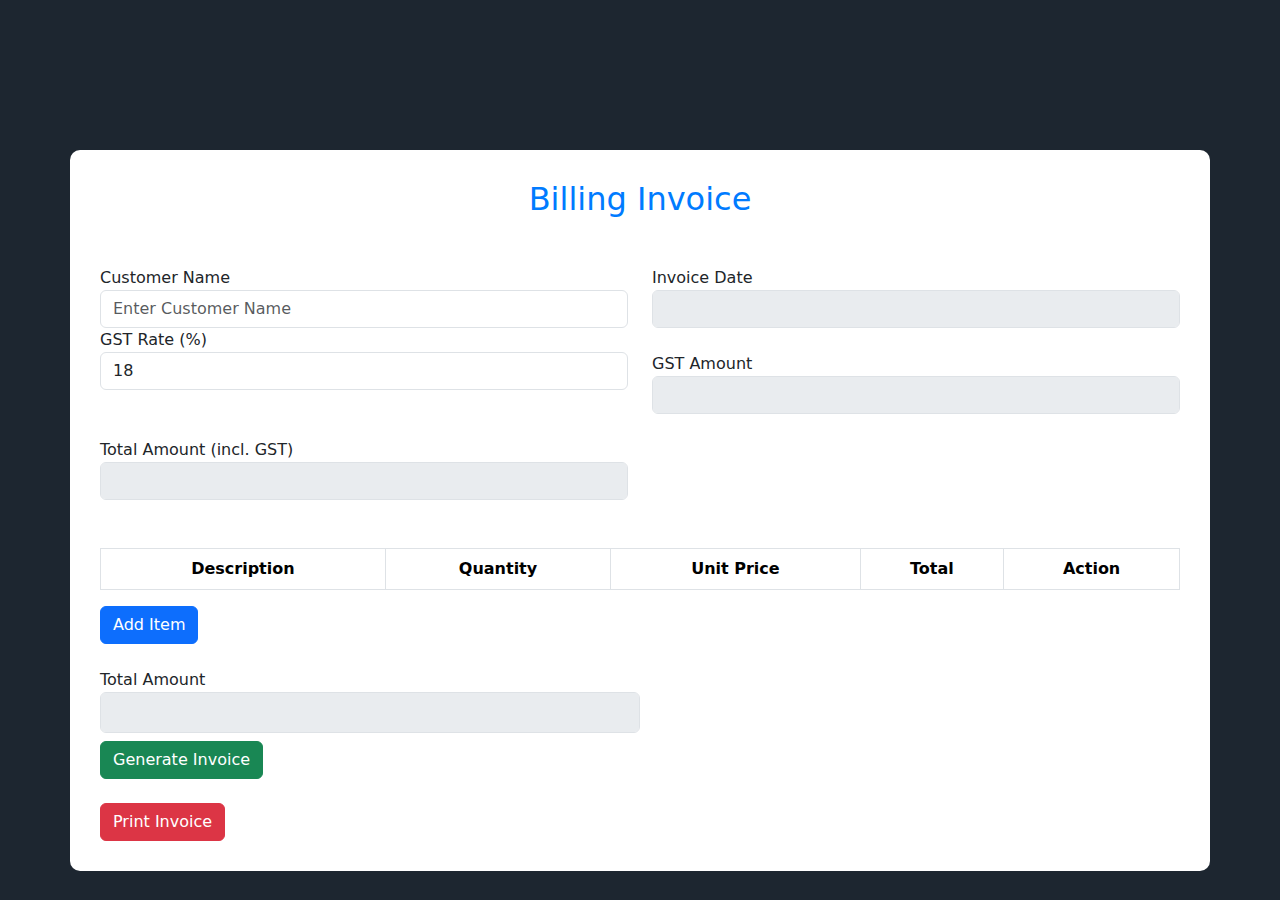
<file: INVOICE PRO/index.html>
<!DOCTYPE html>
<html lang="en">
<head>
    <meta charset="UTF-8">
    <meta name="viewport" content="width=device-width, initial-scale=1.0">
    <link href="https://cdn.jsdelivr.net/npm/bootstrap@5.3.3/dist/css/bootstrap.min.css" rel="stylesheet" integrity="sha384-QWTKZyjpPEjISv5WaRU9OFeRpok6YctnYmDr5pNlyT2bRjXh0JMhjY6hW+ALEwIH" crossorigin="anonymous">
    <link rel="stylesheet" href="style.css">
    <title>Billing System</title>
</head>
<body>

    <div class="container">
        <h2 class="mb-5 text-center">Billing Invoice</h2>
        <form id="invoiceForm">
            <div class="row mt-5 mb-5">
                <div class="form-group col-md-6">
                    <label for="customerName">Customer Name</label>
                    <input type="text" class="form-control" id="customerName" placeholder="Enter Customer Name" required>
                </div>
                <div class="form-group col-md-6">
                    <label for="invoiceDate">Invoice Date</label>
                    <input type="text" class="form-control" id="invoiceDate" disabled readonly>
                </div>
                <div class="form-group col-md-6">
                    <label for="gstRate">GST Rate (%)</label>
                    <input type="number" class="form-control" id="gstRate" placeholder="Enter GST Rate" value="18" required>
                </div>
                <div class="form-group col-md-6 mt-4">
                    <label for="gstAmount">GST Amount</label>
                    <input type="text" class="form-control" id="gstAmount" disabled readonly>
                </div>
                <div class="form-group col-md-6 mt-4">
                    <label for="totalAmountWithGST">Total Amount (incl. GST)</label>
                    <input type="text" class="form-control" id="totalAmountWithGST" disabled readonly>
                </div>                
            </div>
            <table class="table table-bordered">
                <thead>
                    <tr>
                        <th scope="col">Description</th>
                        <th scope="col">Quantity</th>
                        <th scope="col">Unit Price</th>
                        <th scope="col">Total</th>
                        <th scope="col">Action</th>
                    </tr>
                </thead>
                <tbody id="invoiceItems"><!-- Items will be added here dynamically --></tbody>
            </table>
            <button type="button" class="btn btn-primary" onclick="addInvoiceItem()">Add Item</button>
            <div class="form-group col-md-6 mt-4">
                <label for="totalAmount">Total Amount</label>
                <input type="text" class="form-control" id="totalAmount" disabled readonly>
            </div>
            <button type="button" class="btn btn-success mt-2" id="generateInvoiceBtn">Generate Invoice</button>
        </form>
        <button class="btn btn-danger btn-print mt-4" onclick="printInvoice()">Print Invoice</button>
    </div>

    <!-- Scripts -->
    <script src="https://cdnjs.cloudflare.com/ajax/libs/jquery/3.7.1/jquery.slim.min.js" integrity="sha512-sNylduh9fqpYUK5OYXWcBleGzbZInWj8yCJAU57r1dpSK9tP2ghf/SRYCMj+KsslFkCOt3TvJrX2AV/Gc3wOqA==" crossorigin="anonymous" referrerpolicy="no-referrer"></script>
    <script src="https://cdnjs.cloudflare.com/ajax/libs/popper.js/2.10.2/umd/popper.min.js" integrity="sha512-nnzkI2u2Dy6HMnzMIkh7CPd1KX445z38XIu4jG1jGw7x5tSL3VBjE44dY4ihMU1ijAQV930SPM12cCFrB18sVw==" crossorigin="anonymous" referrerpolicy="no-referrer"></script>
    <script src="https://cdn.jsdelivr.net/npm/bootstrap@5.3.3/dist/js/bootstrap.bundle.min.js" integrity="sha384-YvpcrYf0tY3lHB60NNkmXc5s9fDVZLESaAA55NDzOxhy9GkcIdslK1eN7N6jIeHz" crossorigin="anonymous"></script>
    <script src="invoice.js"></script>
    <script src="generate invoice.js"></script>
</body>
</html>
</file>
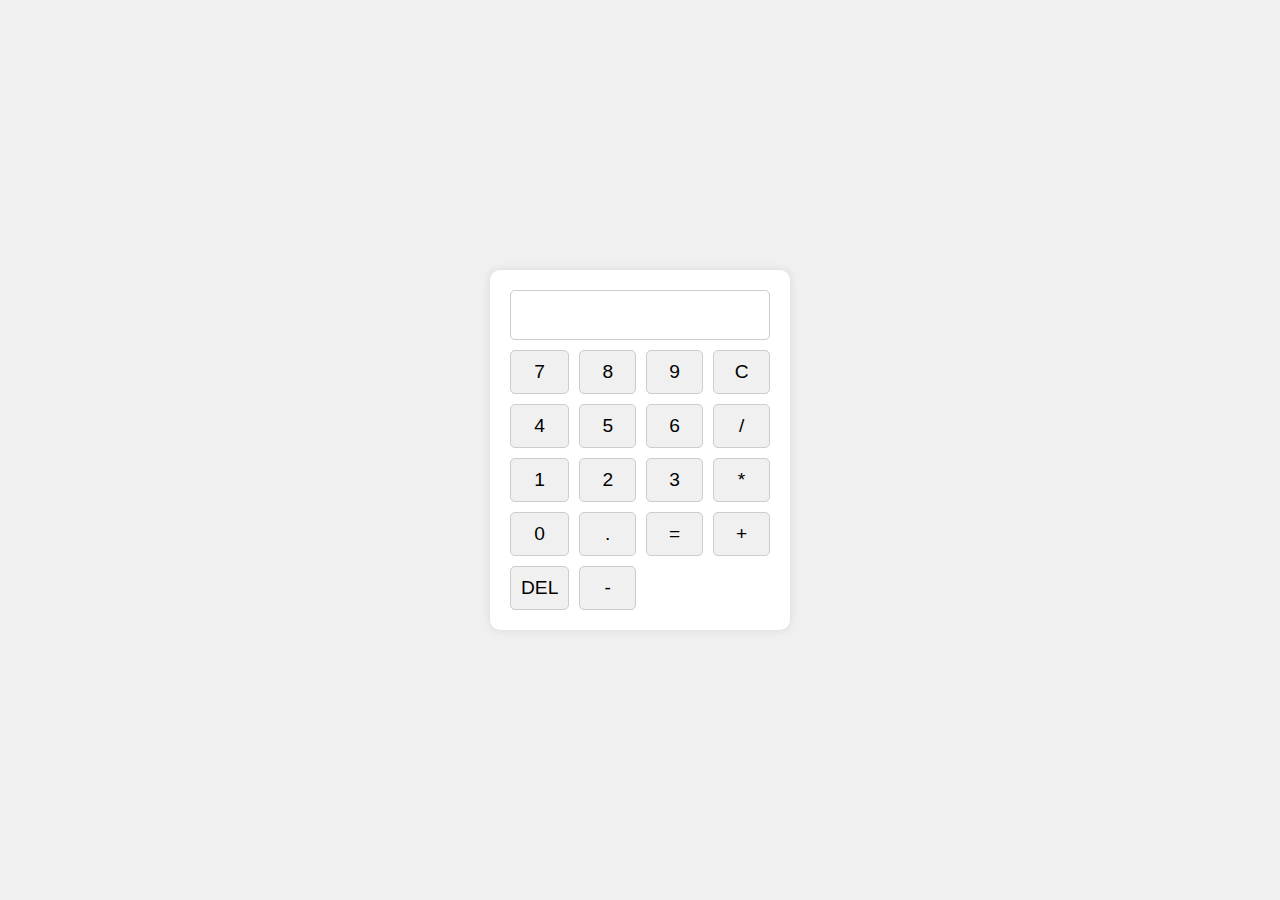
<file: projects/calculator/index.html>
<!DOCTYPE html>
<html lang="en">

<head>
    <meta charset="UTF-8">
    <meta http-equiv="X-UA-Compatible" content="IE=edge">
    <meta name="viewport" content="width=device-width, initial-scale=1.0">
    <link rel="stylesheet" href="style.css">
    <title>Calculator</title>
</head>

<body>
    <div class="calculator">
        <input type="text" id="display" readonly>
        <div class="buttons">
            <button onclick="appendToDisplay('7')">7</button>
            <button onclick="appendToDisplay('8')">8</button>
            <button onclick="appendToDisplay('9')">9</button>
            <button onclick="clearDisplay()">C</button>

            <button onclick="appendToDisplay('4')">4</button>
            <button onclick="appendToDisplay('5')">5</button>
            <button onclick="appendToDisplay('6')">6</button>
            <button onclick="appendToDisplay('/')">/</button>

            <button onclick="appendToDisplay('1')">1</button>
            <button onclick="appendToDisplay('2')">2</button>
            <button onclick="appendToDisplay('3')">3</button>
            <button onclick="appendToDisplay('*')">*</button>

            <button onclick="appendToDisplay('0')">0</button>
            <button onclick="appendToDisplay('.')">.</button>
            <button onclick="calculate()">=</button>
            <button onclick="appendToDisplay('+')">+</button>

            <button onclick="deleteLast()">DEL</button>
            <button onclick="appendToDisplay('-')">-</button>
        </div>
    </div>

    <script src="script.js"></script>
</body>

</html>
</file>
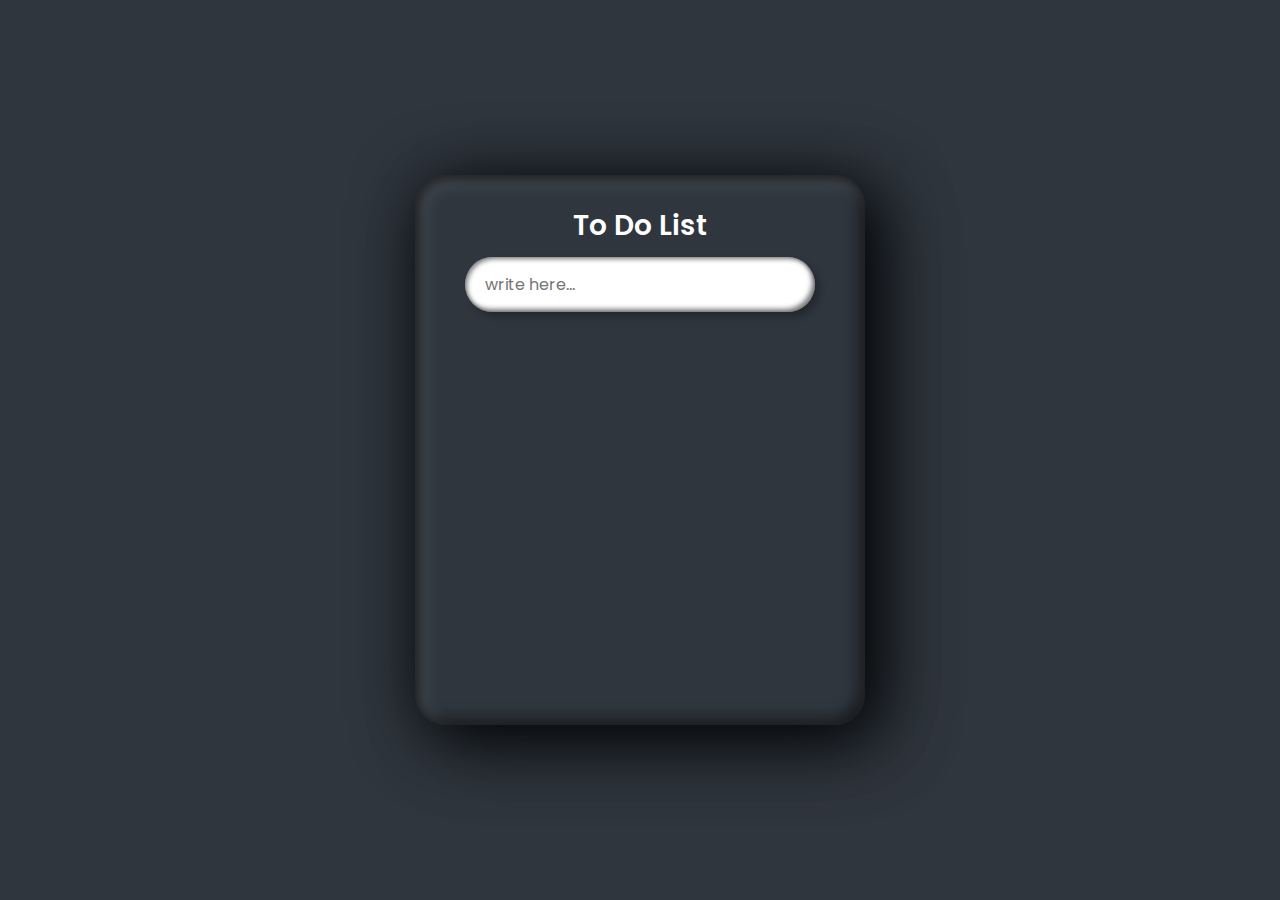
<file: projects/To do list/index.html>
<!DOCTYPE html>
<html lang="en">
<head>
    <meta charset="UTF-8">
    <meta http-equiv="X-UA-Compatible" content="IE=edge">
    <meta name="viewport" content="width=device-width,initial-scale=1.0">
    <title>To Do List</title>
    <link rel="stylesheet" type="text/css" href="style.css">
</head>
<body>
    <div class="container">
        <div class="box">
            <h2>To Do List</h2>
            <input type="text" placeholder="write here..." id="inputBx">
            <ul id="list"></ul>
        </div>
    </div>
    <script>
        let inputBx = document.querySelector('#inputBx');
        let list = document.querySelector('#list');
        
        inputBx.addEventListener("keyup", function(event) {
            if (event.key === "Enter") {
                addItem(this.value);
                this.value = "";
            }
        });

        let addItem = (inputValue) => {
            let listItem = document.createElement("li");
            listItem.innerHTML = `${inputValue}<i></i>`;

            listItem.addEventListener("click", function() {
                this.classList.toggle('done');
            });

            listItem.querySelector("i").addEventListener("click", function() {
                listItem.remove();
            });

            list.appendChild(listItem);
        };
    </script>
</body>
</html>
</file>
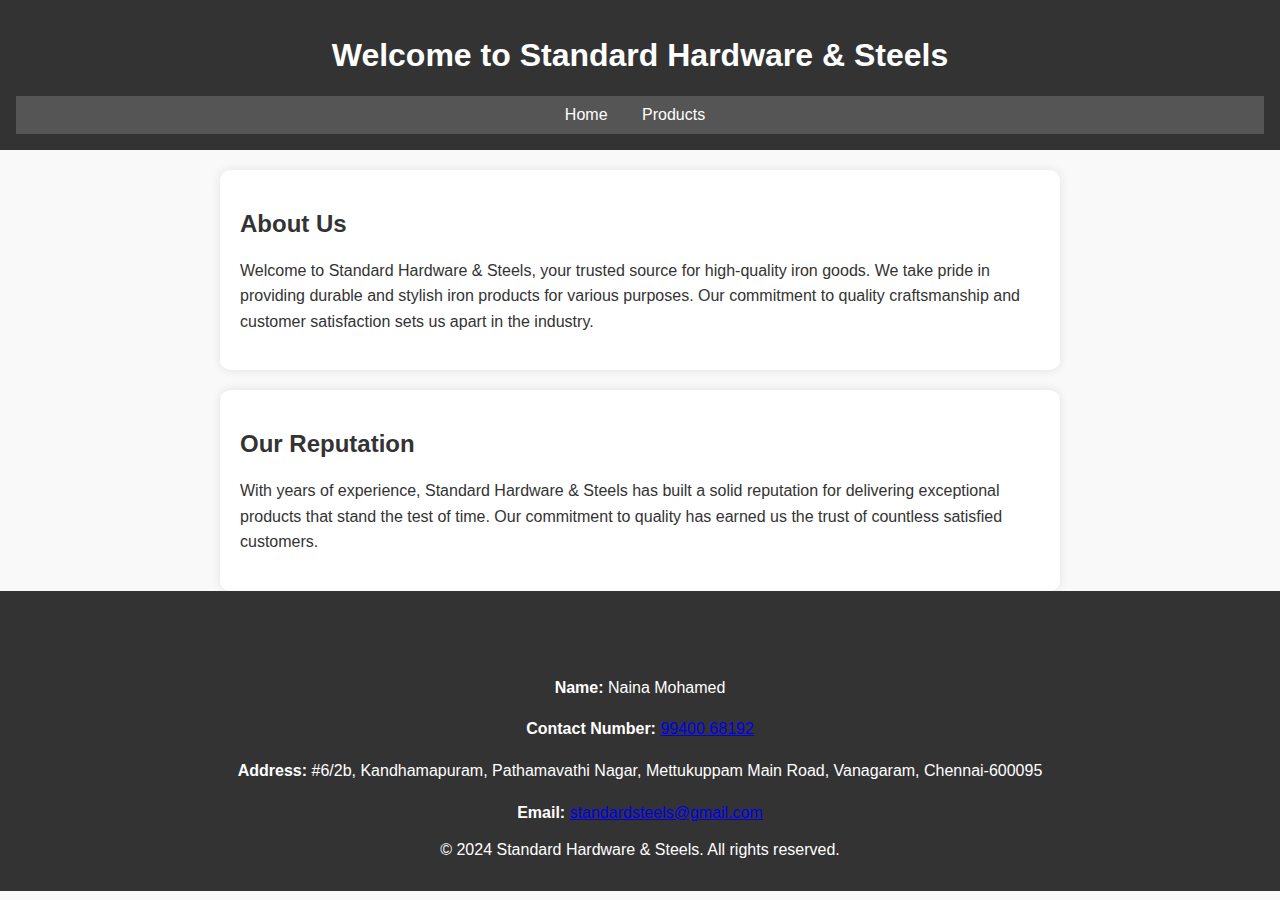
<file: projects/web/index.html>
<!DOCTYPE html>
<html lang="en">
<head>
    <meta charset="UTF-8">
    <meta name="viewport" content="width=device-width, initial-scale=1.0">
    <link rel="stylesheet" href="styles.css">
    <title>Standard Hardware & Steels - Home</title>
    <script>
        alert("Welcome Standard Hardware abnd Steels");
    </script>
</head>
<body>
    <header>
        <h1>Welcome to Standard Hardware & Steels</h1>
        <nav>
            <ul>
                <li><a href="index.html">Home</a></li>
                <li><a href="products.html">Products</a></li>
            </ul>
        </nav>
    </header>

    <section class="block company-description">
        <h2>About Us</h2>
        <p>Welcome to Standard Hardware & Steels, your trusted source for high-quality iron goods. We take pride in providing durable and stylish iron products for various purposes. Our commitment to quality craftsmanship and customer satisfaction sets us apart in the industry.</p>
    </section>

    <section class="block reputation-partnerships">
        <h2>Our Reputation</h2>
        <p>With years of experience, Standard Hardware & Steels has built a solid reputation for delivering exceptional products that stand the test of time. Our commitment to quality has earned us the trust of countless satisfied customers.</p>
    </section>

    <footer>
        <section class="contact-info">
            <h2>Contact Information</h2>
            <p><strong>Name:</strong> Naina Mohamed</p>
            <p><strong>Contact Number:</strong> <a href="tel:+9940068192">99400 68192</a></p>
            <p><strong>Address:</strong> #6/2b, Kandhamapuram, Pathamavathi Nagar, Mettukuppam Main Road, Vanagaram, Chennai-600095</p>
            <p><strong>Email:</strong> <a href="mailto:standardsteels@gmail.com">standardsteels@gmail.com</a></p>
        </section>
        <p>&copy; 2024 Standard Hardware & Steels. All rights reserved.</p>
    </footer>

    <script src="script.js"></script>
</body>
</html>
</file>
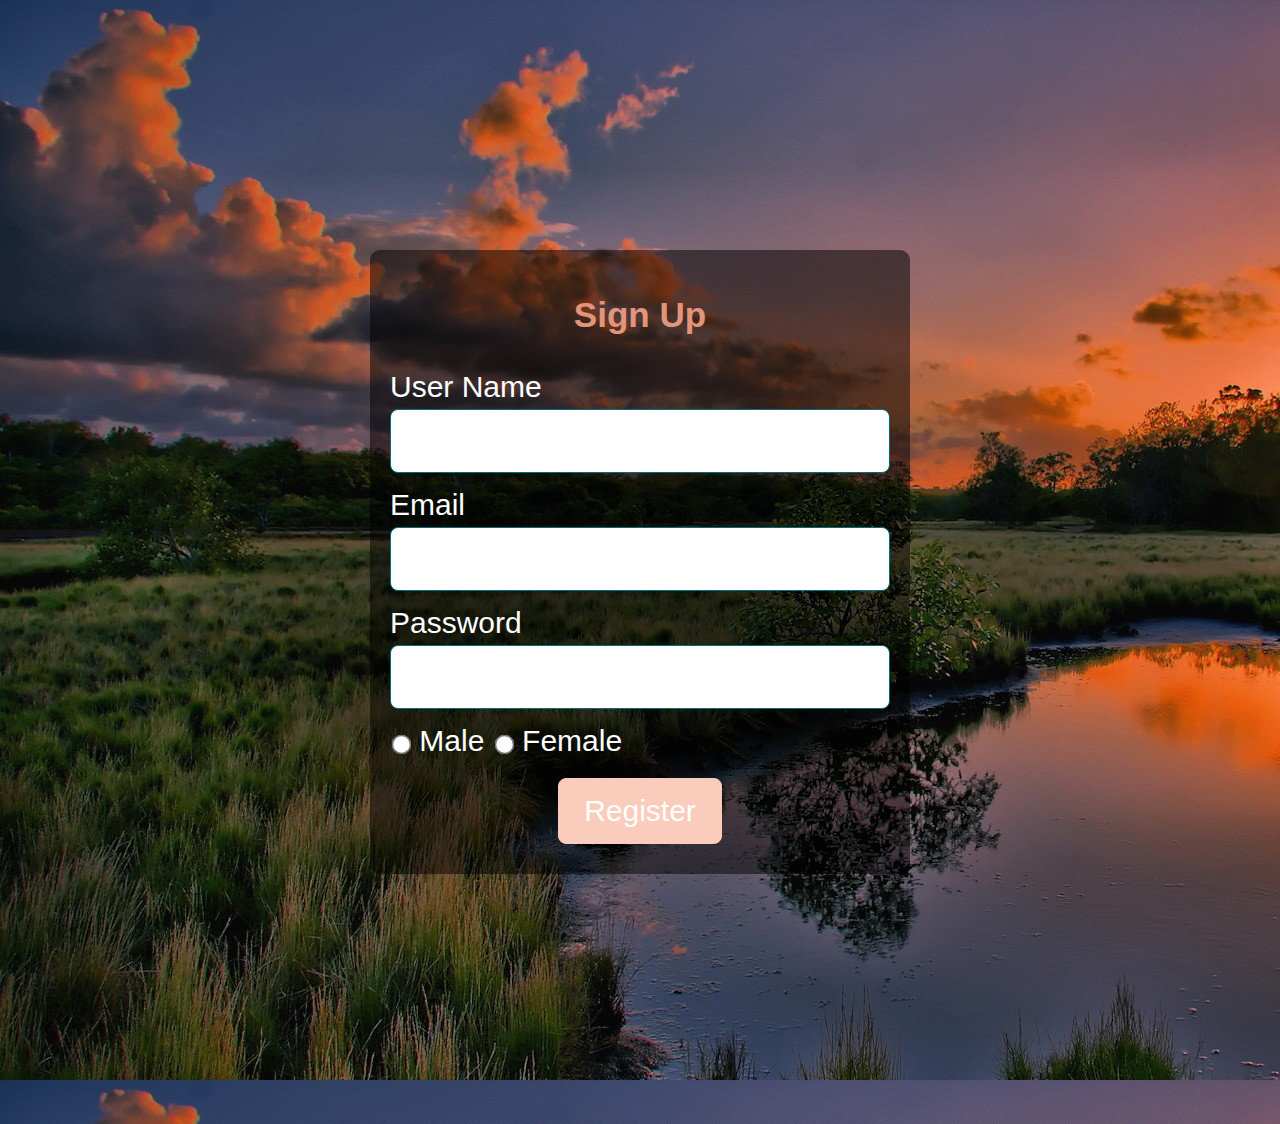
<file: html and css/signup.html>
<!DOCTYPE html>
<html lang="en">
<head>
    <meta charset="UTF-8">
    <meta name="viewport" content="width=device-width, initial-scale=1.0">
    <link rel="stylesheet" href="style.css">
    <title>Document</title>
</head>
<body>
    <div class="regform">
        <h3>Sign Up</h3>
        <form action="">
            <div class="input">
                <label class="textlabel" for="name">User Name</label>
                <input type="text" id="name" name="name">
            </div> 
            <div class="input">
                <label class="textlabel" for="email">Email</label>
                <input type="email" id="email" name="email">
            </div> 
            <div class="input">
                <label class="textlabel" for="pwd">Password</label>
                <input type="password" id="pwd" name="pwd">
            </div> 
            <div class="radio">
                <input type="radio" name="gender" id="male" value="male">
                <label for="male">Male</label>
                <input type="radio" name="gender" id="female" value="female">
                <label for="female">Female</label>
            </div>
            <div class="btn">
                <button type="submit">
                    Register
                </button>
            </div>
        </form>
    </div>
</body>
</html>
</file>
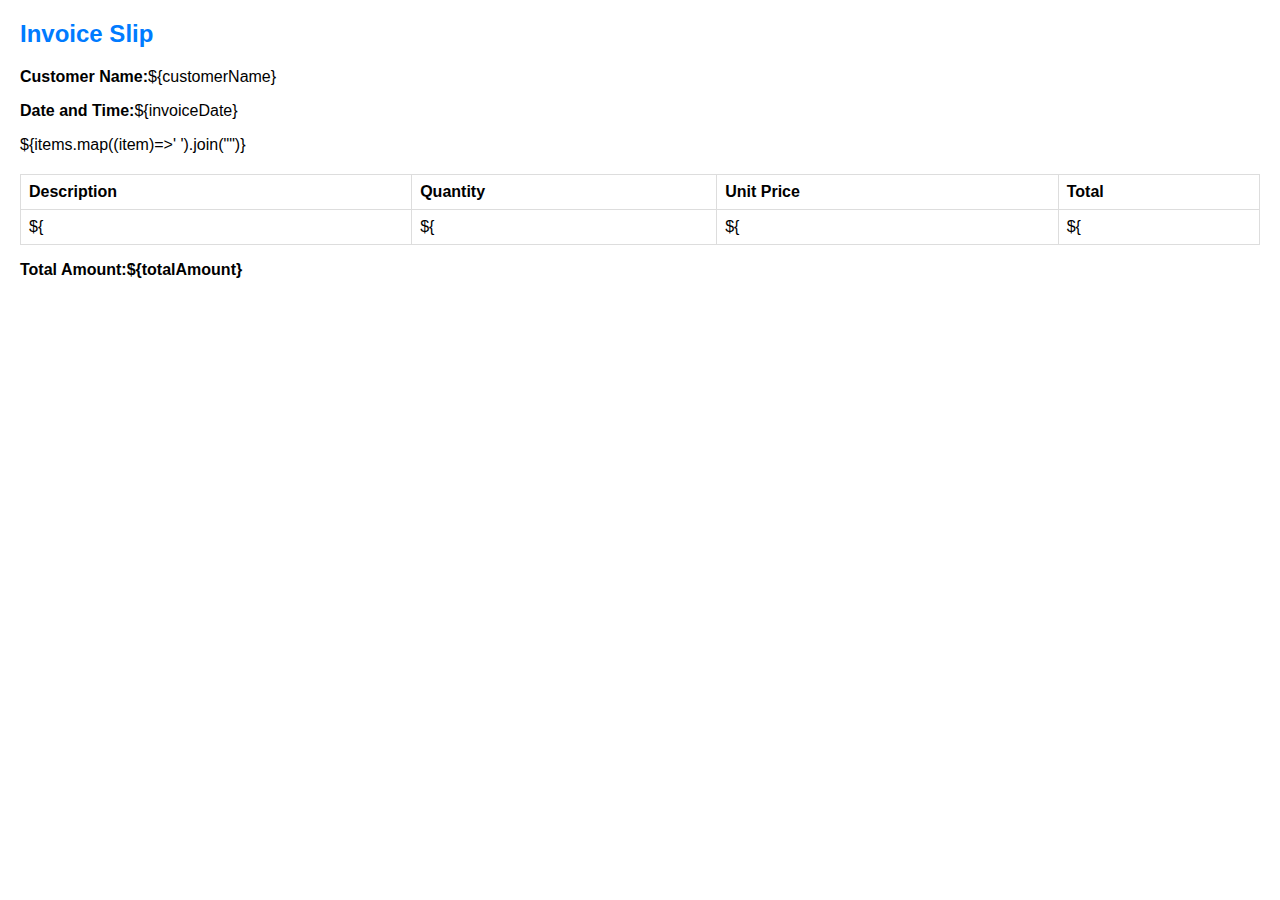
<file: INVOICE PRO/invoice.html>
<html>
    <head>
        <title>Invoice Slip</title>
        <style>
            body{
                font-family: Arial,sans-serif;
                margin:20px;
            }
            h2{
                color:#007bff;
            }
            table{
                width:100%;
                border-collapse:collapse;
                margin-top:20px;
            }
            th,td{
                border:1px solid #dddddd;
                text-align:left;
                padding:8px;
            }
            .total{
                font-weight:bold;
            }
        </style>
    </head>
    <body>
        <h2>Invoice Slip</h2>
        <p><strong>Customer Name:</strong>${customerName}</p>
        <p><strong>Date and Time:</strong>${invoiceDate}</p>
        <table>
            <thead>
                <tr>
                    <th>Description</th>
                    <th>Quantity</th>
                    <th>Unit Price</th>
                    <th>Total</th>
                </tr>
            </thead>
            <tbody>
                ${items.map((item)=>'
                <tr>
                    <td>${<item.description}></td>
                    <td>${<item.quantity}></td>
                    <td>${<item.unitPrice}></td>
                    <td>${<item.totalItemPrice}></td>
                </tr>').join("")}
            </tbody>
        </table>
        <p class="total">Total Amount:${totalAmount}</p>
    </body>
</html>
</file>
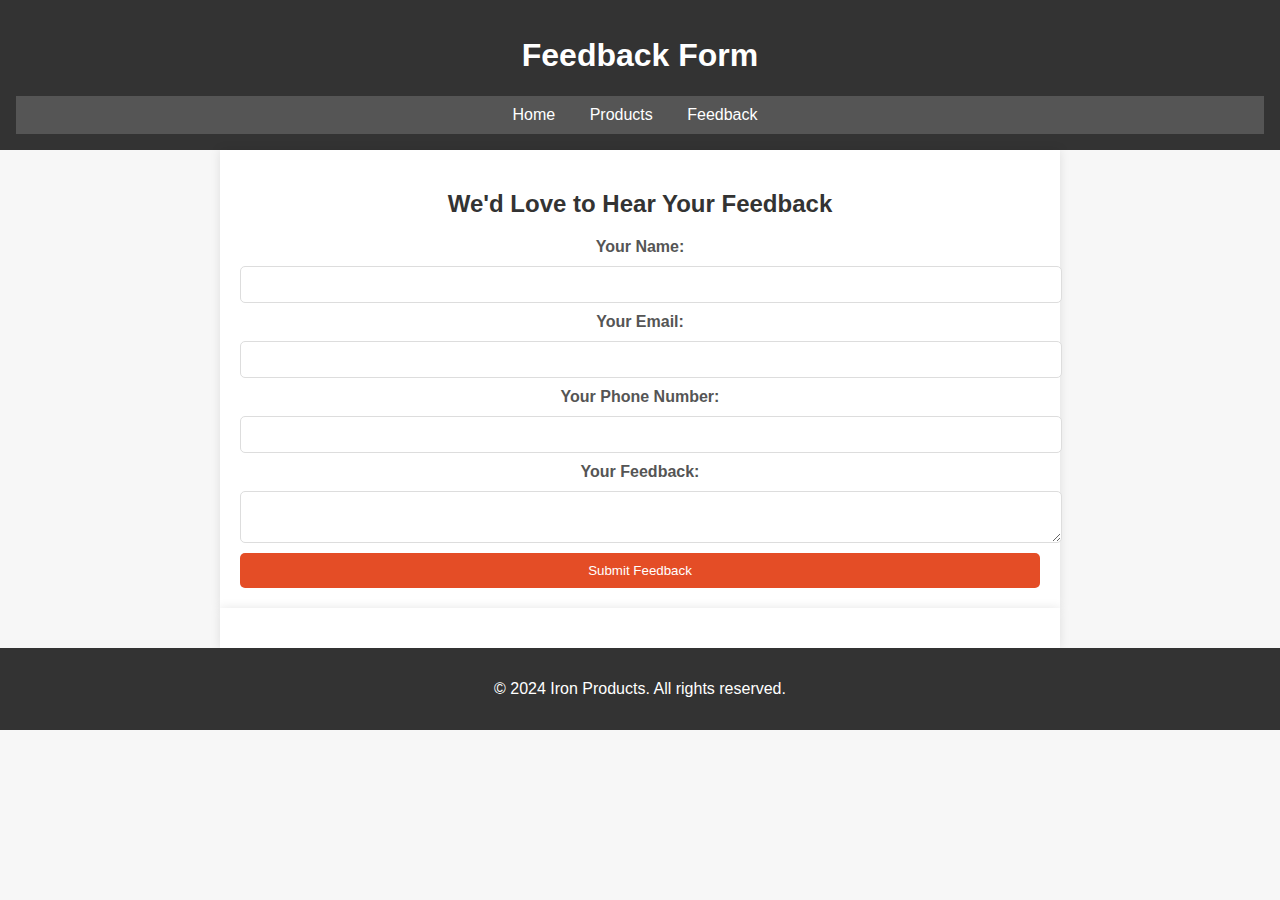
<file: projects/web/contact.html>
<!DOCTYPE html>
<html lang="en">
<head>
    <meta charset="UTF-8">
    <meta name="viewport" content="width=device-width, initial-scale=1.0">
    <link rel="stylesheet" href="style.css">
    <title>Iron Products - Feedback</title>
</head>
<body>
    <header>
        <h1>Feedback Form</h1>
        <nav>
            <ul>
                <li><a href="index.html">Home</a></li>
                <li><a href="products.html">Products</a></li>
                <li><a href="contact.html">Feedback</a></li>
            </ul>
        </nav>
    </header>

    <section class="feedback-form">
        <h2>We'd Love to Hear Your Feedback</h2>
        <form>
            <label for="name">Your Name:</label>
            <input type="text" id="name" name="name" required>

            <label for="email">Your Email:</label>
            <input type="email" id="email" name="email" required>

            <label for="phone">Your Phone Number:</label>
            <input type="tel" id="phone" name="phone" required>

            <label for="feedback">Your Feedback:</label>
            <textarea id="feedback" name="feedback" required></textarea>

            <button type="submit">Submit Feedback</button>
        </form>
    </section>

    <section class="feedback-display">
        <!-- Feedback will be displayed here dynamically using JavaScript -->
    </section>

    <footer>
        <p>&copy; 2024 Iron Products. All rights reserved.</p>
    </footer>

    <script src="feedback.js"></script> <!-- Add JavaScript file for feedback display -->
</body>
</html>
</file>
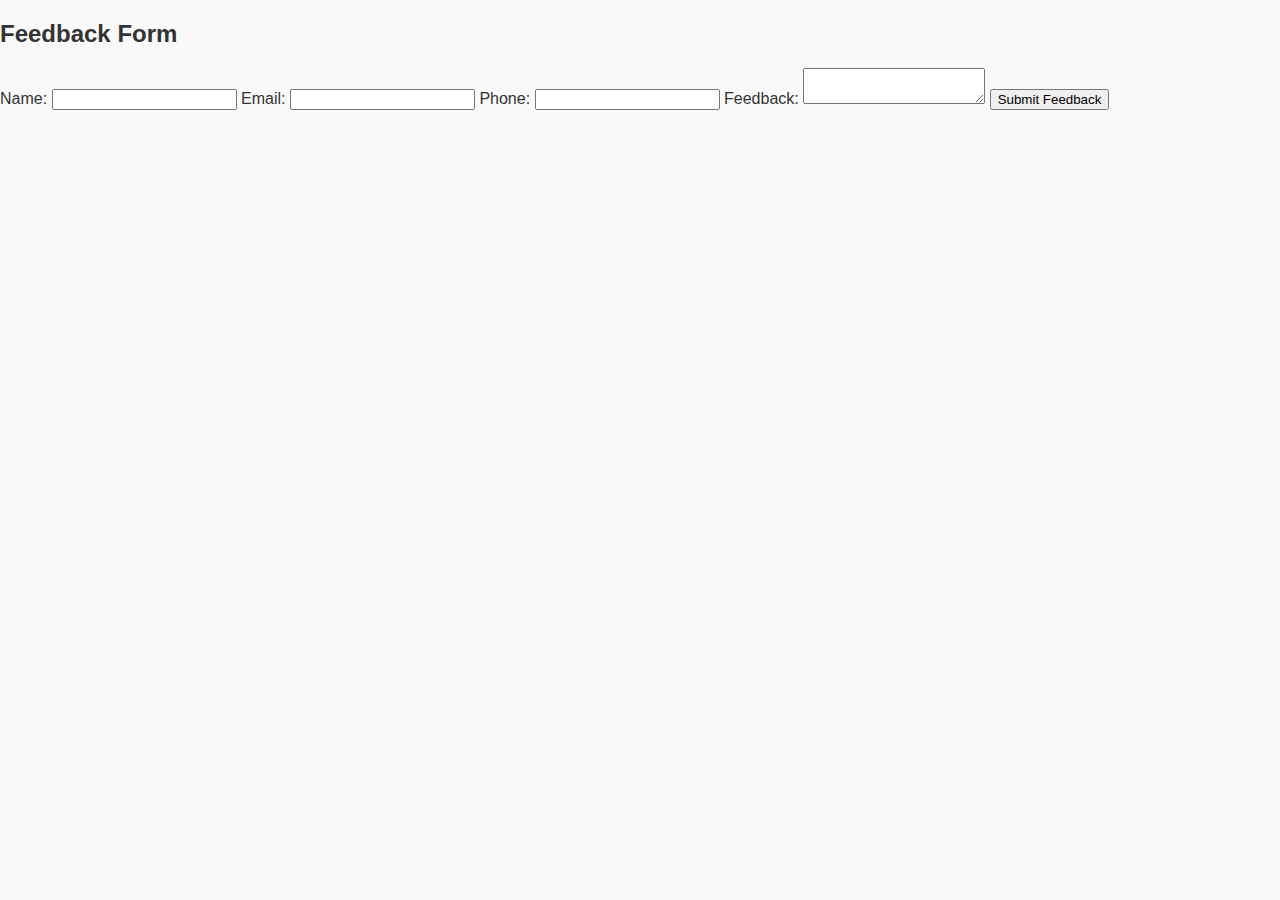
<file: projects/web/feedback.html>
<!DOCTYPE html>
<html lang="en">
<head>
    <meta charset="UTF-8">
    <meta name="viewport" content="width=device-width, initial-scale=1.0">
    <title>Feedback Form</title>
    <link rel="stylesheet" href="styles.css">
    <script src="feedback.js" defer></script>
</head>
<body>
    <div class="feedback-container">
        <h2>Feedback Form</h2>
        <form class="feedback-form">
            <label for="name">Name:</label>
            <input type="text" id="name" required>

            <label for="email">Email:</label>
            <input type="email" id="email" required>

            <label for="phone">Phone:</label>
            <input type="tel" id="phone" required>

            <label for="feedback">Feedback:</label>
            <textarea id="feedback" required></textarea>

            <button type="submit">Submit Feedback</button>
        </form>
    </div>
</body>
</html>
</file>
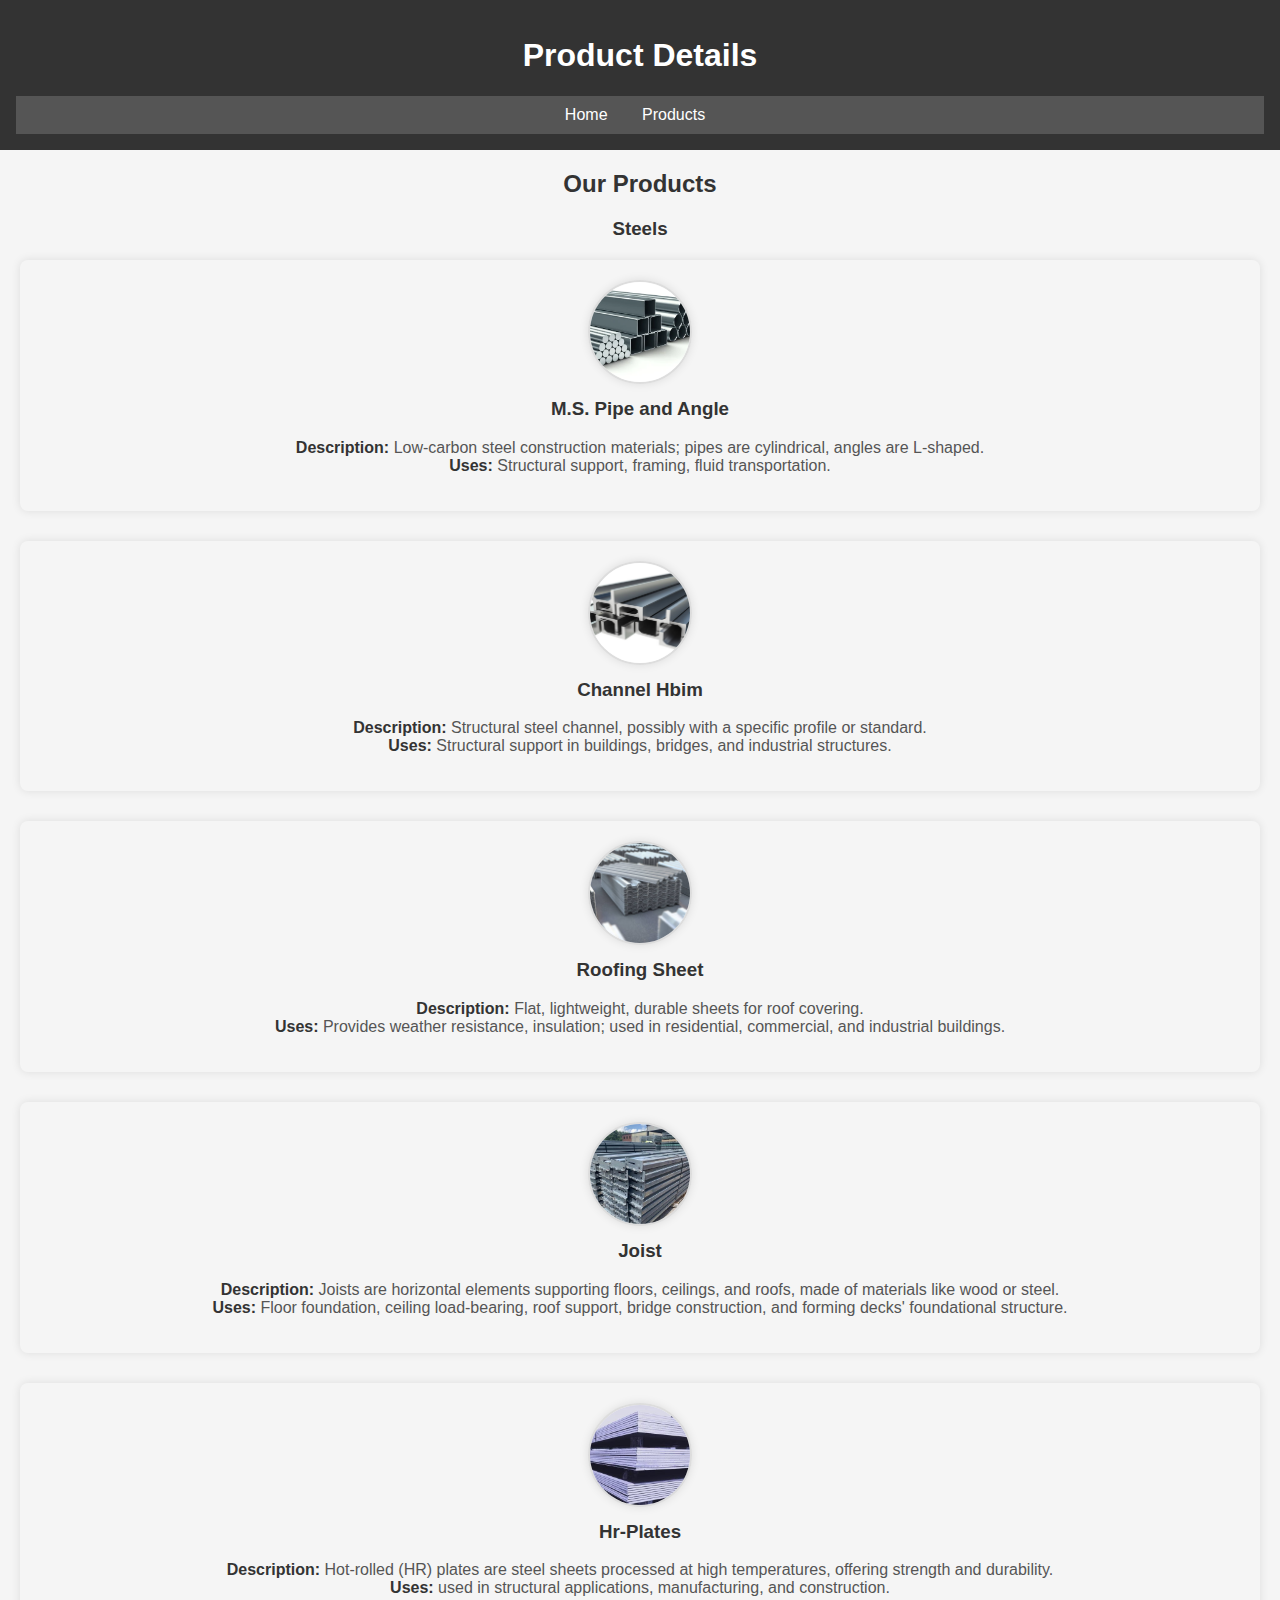
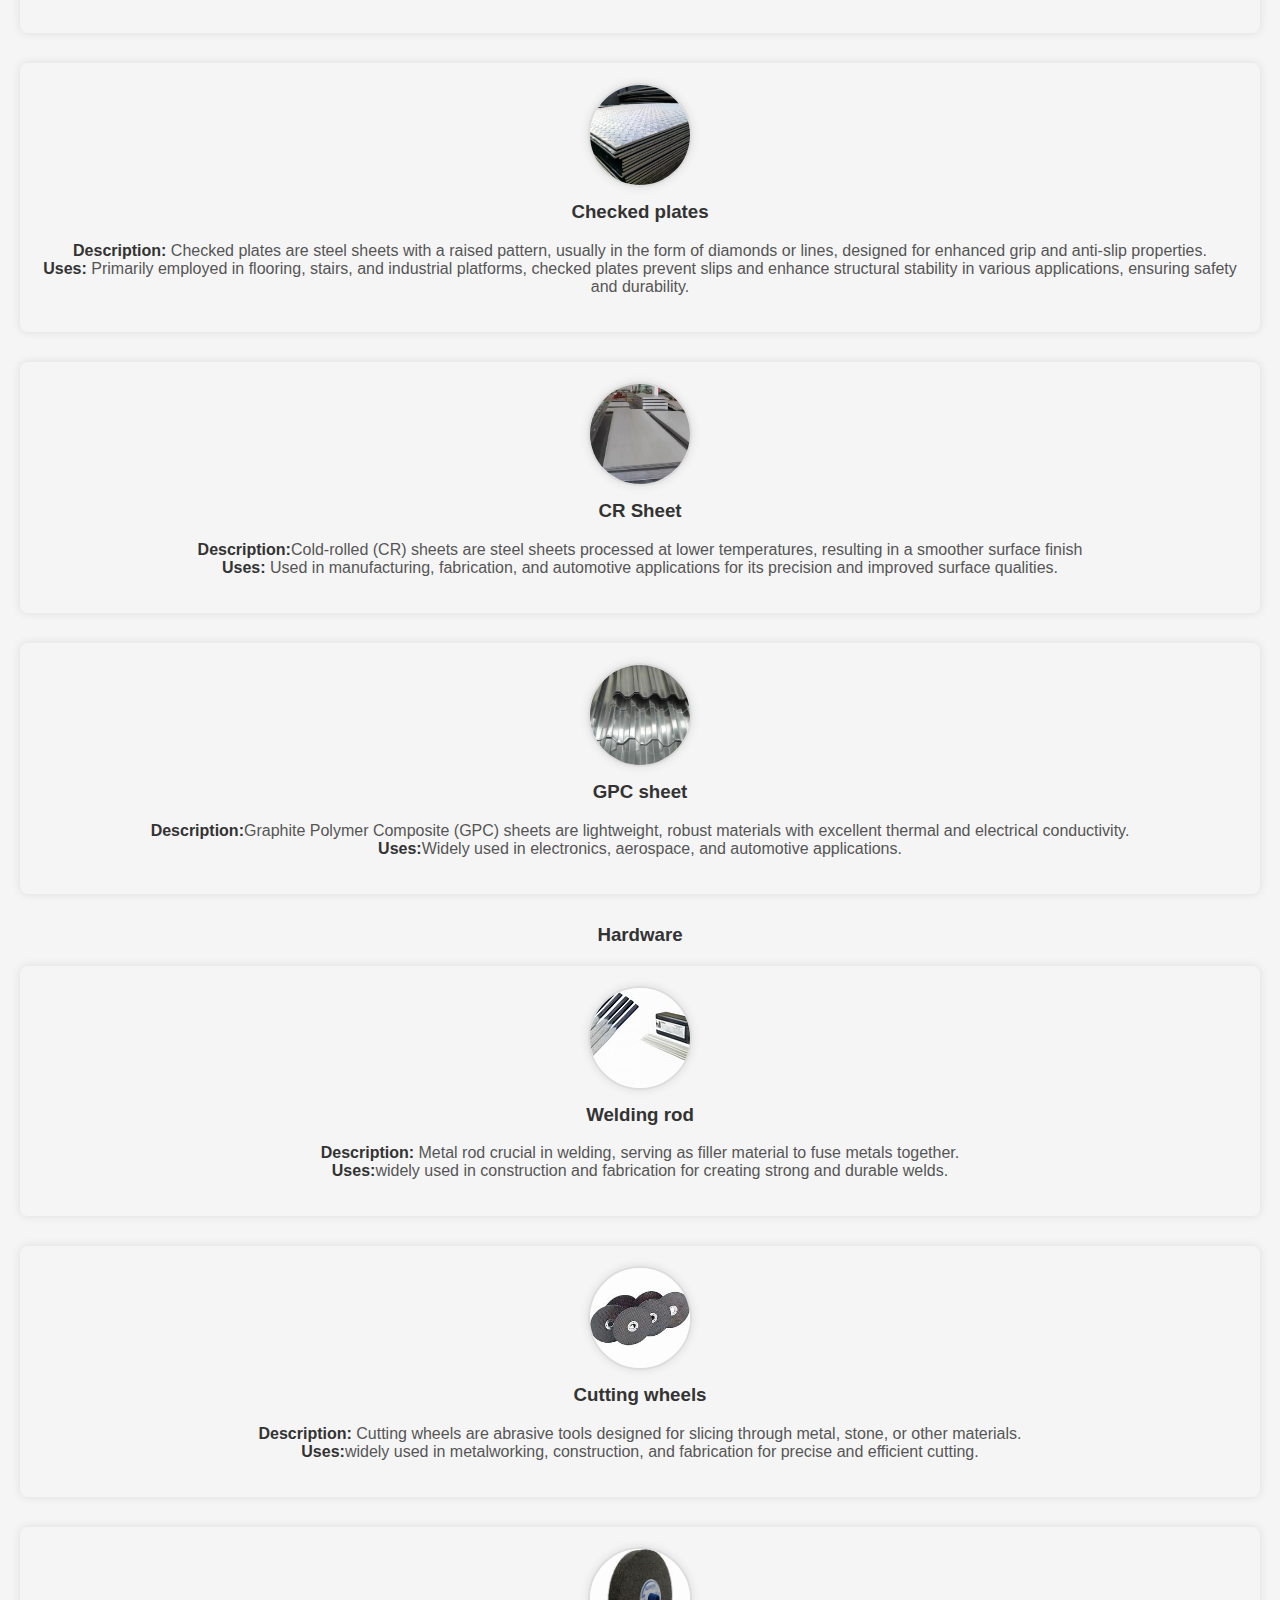
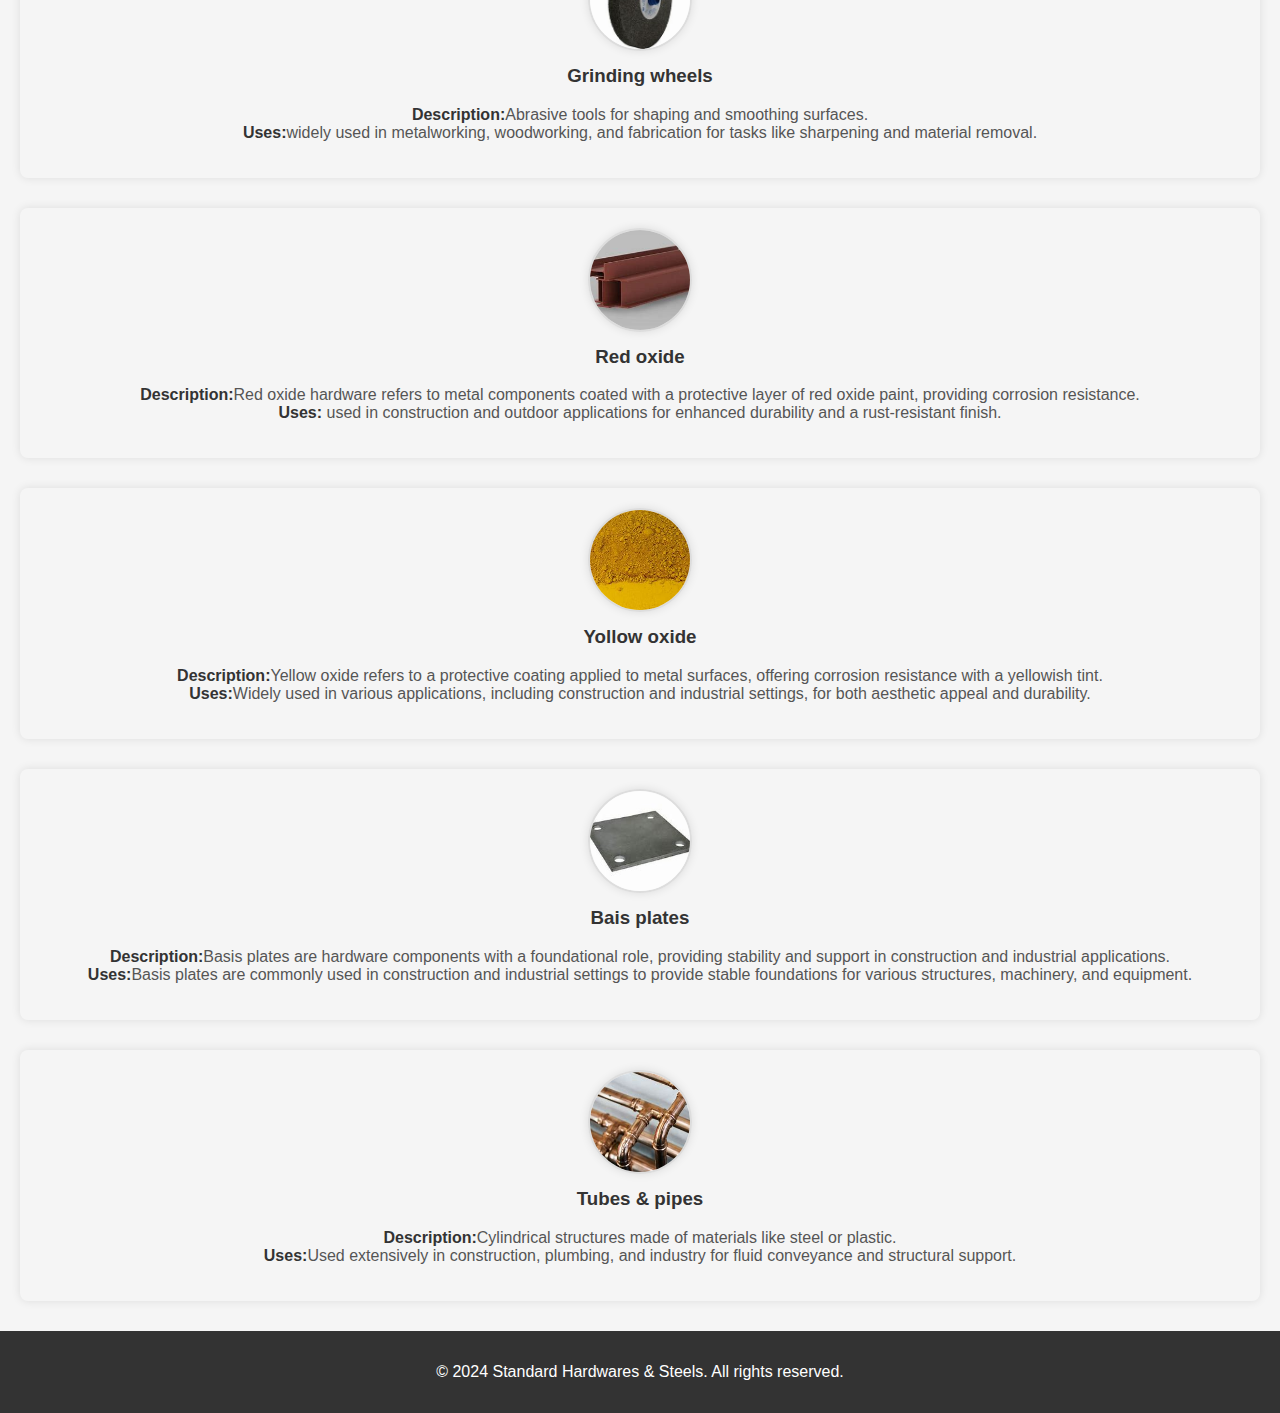
<file: projects/web/products.html>
<!DOCTYPE html>
<html lang="en">
<head>
    <meta charset="UTF-8">
    <meta name="viewport" content="width=device-width, initial-scale=1.0">
    <link rel="stylesheet" href="styl.css">
    <title>Standard Hardwares & Steels - Product Details</title>
    <style>
        /* Additional styles for product details */
        .product-details {
            text-align: center;
            margin-top: 20px;
        }

        .product {
            margin-bottom: 30px;
        }

        .product img {
            max-width: 100px;
            width: 100%; /* Make sure the image takes the full width */
            height: 100px; /* Set a fixed height */
            border-radius: 50%; /* Make corners oval-shaped */
            object-fit: cover; /* Maintain aspect ratio and cover container */
            box-shadow: 0 0 10px rgba(0, 0, 0, 0.1);
        }

        .product-details h3 {
            color: #333;
            margin-top: 10px;
        }

        .product-details p {
            color: #555;
        }

        .product-details strong {
            color: #333;
        }

        .product-details .price {
            color: #333;
            font-size: 1.2em;
            margin-bottom: 10px;
        }
    </style>
</head>
<body>
    <header>
        <h1>Product Details</h1>
        <nav>
            <ul>
                <li><a href="index.html">Home</a></li>
                <li><a href="products.html">Products</a></li>
            </ul>
        </nav>
    </header>

    <section class="product-details">
        <h2>Our Products</h2>
        <h3>Steels</h3>
        <div class="product">
            <img src="ms.webp" alt="M.S. Pipe and Angle">
            <h3>M.S. Pipe and Angle</h3>
            <p>
                <strong>Description:</strong> Low-carbon steel construction materials; pipes are cylindrical, angles are L-shaped.<br>
                <strong>Uses:</strong> Structural support, framing, fluid transportation.
            </p>
        </div>
        <div class="product">
            <img src="channel.jpg" alt="Channel Hbim">
            <h3>Channel Hbim</h3>
            <p>
                <strong>Description:</strong> Structural steel channel, possibly with a specific profile or standard.<br>
                <strong>Uses:</strong> Structural support in buildings, bridges, and industrial structures.
            </p>
        </div>
        <div class="product">
            <img src="roofing.jpg" alt="Roofing Sheet">
            <h3>Roofing Sheet</h3>
            <p>
                <strong>Description:</strong> Flat, lightweight, durable sheets for roof covering.<br>
                <strong>Uses:</strong> Provides weather resistance, insulation; used in residential, commercial, and industrial buildings.
            </p>
        </div>
        <div class="product">
            <img src="joist.jpg" alt="Joist">
            <h3>Joist</h3>
            <p>
                <strong>Description:</strong> Joists are horizontal elements supporting floors, ceilings, and roofs, made of materials like wood or steel.<br>
                <strong>Uses:</strong>  Floor foundation, ceiling load-bearing, roof support, bridge construction, and forming decks' foundational structure.
            </p>
        </div>
        <div class="product">
            <img src="hr-plate.jpg" alt="Hr-plate">
            <h3>Hr-Plates</h3>
            <p>
                <strong>Description:</strong> Hot-rolled (HR) plates are steel sheets processed at high temperatures, offering strength and durability.<br>
                <strong>Uses:</strong> used in structural applications, manufacturing, and construction.
            </p>
        </div>
        <div class="product">
            <img src="Checkeredplates.png" alt="Checked plates">
            <h3>Checked plates</h3>
            <p>
                <strong>Description:</strong>  Checked plates are steel sheets with a raised pattern, usually in the form of diamonds or lines, designed for enhanced grip and anti-slip properties.<br>
                <strong>Uses:</strong> Primarily employed in flooring, stairs, and industrial platforms, checked plates prevent slips and enhance structural stability in various applications, ensuring safety and durability.
            </p>
        </div>
        <div class="product">
            <img src="cr-sheet-304l-500x500.webp" alt="CR Sheet ">
            <h3>CR Sheet </h3>
            <p>
                <strong>Description:</strong>Cold-rolled (CR) sheets are steel sheets processed at lower temperatures, resulting in a smoother surface finish<br>
                <strong>Uses:</strong> Used in manufacturing, fabrication, and automotive applications for its precision and improved surface qualities.
            </p>
        </div>
        <div class="product">
            <img src="gp-sheets.jpg" alt="GPC sheet ">
            <h3>GPC sheet </h3>
            <p>
                <strong>Description:</strong>Graphite Polymer Composite (GPC) sheets are lightweight, robust materials with excellent thermal and electrical conductivity.<br>
                <strong>Uses:</strong>Widely used in electronics, aerospace, and automotive applications.
            </p>
            </div>
            </section>
            <section class="product-details">
                <h3>Hardware</h3>
            <div class="product">
                <img src="welding rod.jpg" alt="Welding rod">
                <h3>Welding rod</h3>
                <p>
                    <strong>Description:</strong> Metal rod crucial in welding, serving as filler material to fuse metals together.<br>
                    <strong>Uses:</strong>widely used in construction and fabrication for creating strong and durable welds.
                </p>
        </div>
        <div class="product">
            <img src="cutting wheels.kpg.jpeg" alt="Cutting wheels">
            <h3>Cutting wheels</h3>
            <p>
                <strong>Description:</strong> Cutting wheels are abrasive tools designed for slicing through metal, stone, or other materials.<br>
                <strong>Uses:</strong>widely used in metalworking, construction, and fabrication for precise and efficient cutting.
            </p>
    </div>
    <div class="product">
        <img src="grinding wheels.jpeg" alt="Grinding wheels">
        <h3>Grinding wheels</h3>
        <p>
            <strong>Description:</strong>Abrasive tools for shaping and smoothing surfaces.<br>
            <strong>Uses:</strong>widely used in metalworking, woodworking, and fabrication for tasks like sharpening and material removal.
        </p>
</div>
<div class="product">
    <img src="red oxide.jpeg" alt="Red oxide">
    <h3>Red oxide</h3>
    <p>
        <strong>Description:</strong>Red oxide hardware refers to metal components coated with a protective layer of red oxide paint, providing corrosion resistance.<br>
        <strong>Uses:</strong> used in construction and outdoor applications for enhanced durability and a rust-resistant finish.
    </p>
</div>
<div class="product">
    <img src="yellow oxide.jpeg" alt="Yollow oxide ">
    <h3>Yollow oxide </h3>
    <p>
        <strong>Description:</strong>Yellow oxide refers to a protective coating applied to metal surfaces, offering corrosion resistance with a yellowish tint.<br>
        <strong>Uses:</strong>Widely used in various applications, including construction and industrial settings, for both aesthetic appeal and durability.
    </p>
</div>
<div class="product">
    <img src="basis plate.jpeg" alt="Bais plates ">
    <h3>Bais plates </h3>
    <p>
        <strong>Description:</strong>Basis plates are hardware components with a foundational role, providing stability and support in construction and industrial applications.<br>
        <strong>Uses:</strong>Basis plates are commonly used in construction and industrial settings to provide stable foundations for various structures, machinery, and equipment.
    </p>
</div>
<div class="product">
    <img src="tubes and pipes.jpeg" alt="Tubes & pipes ">
    <h3>Tubes & pipes</h3>
    <p>
        <strong>Description:</strong>Cylindrical structures made of materials like steel or plastic.<br>
        <strong>Uses:</strong>Used extensively in construction, plumbing, and industry for fluid conveyance and structural support.
    </p>
</div>
    </section>

    <footer>
        <p>&copy; 2024 Standard Hardwares & Steels. All rights reserved.</p>
    </footer>
</body>
</html>
</file>
<file: INVOICE PRO/style.css>
body{
    background-color:#1d2630;
}
.container{
    background-color: #fff;
    padding:30px;
    border-radius:10px;
    margin-top: 150px;
}
h2{
    color:#007bff;
}
th,td{
    text-align:center;
}
#totalAmount{
    font-weight:bold;
    font-size:18px;
}
</file>
<file: projects/calculator/style.css>
* {
    box-sizing: border-box;
    margin: 0;
    padding: 0;
}

body {
    display: flex;
    justify-content: center;
    align-items: center;
    min-height: 100vh;
    background-color: #f0f0f0;
}

.calculator {
    background-color: #fff;
    border-radius: 10px;
    box-shadow: 0 0 10px rgba(0, 0, 0, 0.1);
    max-width: 300px;
    margin: auto;
    text-align: center;
    padding: 20px;
}

input {
    width: 100%;
    margin-bottom: 10px;
    padding: 10px;
    font-size: 1.5em;
    border: 1px solid #ccc;
    border-radius: 5px;
}

.buttons {
    display: grid;
    grid-template-columns: repeat(4, 1fr);
    gap: 10px;
}

button {
    padding: 10px;
    font-size: 1.2em;
    border: 1px solid #ccc;
    border-radius: 5px;
    background-color: #f0f0f0;
    cursor: pointer;
}

button:active {
    background-color: #e0e0e0;
}
</file>
<file: projects/To do list/style.css>
@import url('https://fonts.googleapis.com/css?family=Poppins:200,300,400,500,600,700,800,900&display=swap');

* {
    margin: 0;
    padding: 0;
    box-sizing: border-box;
    font-family: 'Poppins', sans-serif;
}

body {
    display: flex;
    justify-content: center;
    align-items: center;
    min-height: 100vh;
    background: #2f363e;
}

.box {
    position: relative;
    width: 450px;
    height: 550px;
    border-radius: 30px;
    background: #2f363e;
    padding: 30px 50px;
    box-shadow: 25px 25px 75px rgba(0, 0, 0, 0.25),
                10px 10px 70px rgba(0, 0, 0, 2.5),
                inset 5px 5px 10px rgba(0, 0, 0, 0.5),
                inset 5px 5px 20px rgba(255, 255, 255, 0.2),
                inset -5px -5px 15px rgba(0, 0, 0, 0.75);
}

h2 {
    width: 100%;
    font-weight: 600;
    text-align: center;
    color: #fff;
    font-size: 1.75em;
    margin-bottom: 10px;
}

#inputBx {
    position: relative;
    width: 100%;
    border: none;
    outline: none;
    padding: 15px 20px;
    border-radius: 30px;
    font-size: 1em;
    box-shadow: 5px 5px 7px rgba(0, 0, 0, 0.25), inset 2px 2px 5px rgba(0, 0, 0, 0.5),
                inset -3px -3px 5px rgba(0, 0, 0, 0.5);
}

.box li {
    position: relative;
    width: calc(100% - 40px);
    display: flex;
    align-items: center;
    justify-content: space-between;
    background: #1f83f2;
    margin: 15px 0;
    padding: 10px 10px 10px 45px;
    min-height: 45px;
    cursor: pointer;
    border-radius: 22.5px;
    color: #fff;
    box-shadow: 5px 5px 7px rgba(0, 0, 0, 0.25), inset 2px 2px 5px rgba(0, 0, 0, 0.5),
                inset -3px -3px 5px rgba(0, 0, 0, 0.5);
}

.box li i {
    position: absolute;
    right: -40px;
    top: 50%;
    transform: translateY(-50%);
    width: 30px;
    height: 30px;
    background: #ff2c74;
    border-radius: 50%;
    display: flex;
    align-items: center;
    justify-content: center;
    box-shadow: 5px 5px 7px rgba(0, 0, 0, 0.25), inset 2px 2px 5px rgba(255, 255, 255, 0.25),
                inset -3px -3px 5px rgba(0, 0, 0, 0.5);
}

.box li i::before,
.box li i::after {
    content: '';
    position: absolute;
    width: 15px;
    height: 2px;
    background: #fff;
}

.box li i::before {
    transform: rotate(45deg);
}

.box li i::after {
    transform: rotate(-45deg);
}

.box li::before {
    content: '';
    position: absolute;
    left: 8px;
    width: 30px;
    height: 30px;
    background: #2f363e;
    border-radius: 50%;
}

.box li.done {
    background: #607d8b;
}

.box li.done::after {
    content: '';
    position: absolute;
    left: 16px;
    width: 12px;
    height: 6px;
    border-left: 2px solid #fff;
    border-bottom: 2px solid #fff;
    transform: rotate(315deg);
}

#list {
    position: relative;
    margin-top: 20px;
    height: 350px;
    overflow-y: auto;
    padding-right: 10px;
}

::-webkit-scrollbar-track {
    box-shadow: inset 0 0 15px rgba(0, 0, 0, 0.5);
}

::-webkit-scrollbar {
    width: 5px;
}

::-webkit-scrollbar-thumb {
    background: #fff;
}
</file>
<file: projects/web/styles.css>
/* Add these styles to styles.css */

body {
    font-family: 'Arial', sans-serif;
    margin: 0;
    padding: 0;
    background-color: #f9f9f9; /* Light gray background */
    color: #333;
}

header {
    background-color: #333;
    color: #fff;
    padding: 1em;
    text-align: center;
}

nav {
    background-color: #555;
}

nav ul {
    list-style-type: none;
    margin: 0;
    padding: 0;
    overflow: hidden;
}

nav ul li {
    display: inline;
    margin-right: 10px;
}

nav ul li a {
    color: #fff;
    text-decoration: none;
    padding: 10px;
    display: inline-block;
    transition: background-color 0.3s;
}

nav ul li a:hover {
    background-color: #777;
}

.company-description,
.owner-info,
.reputation-partnerships {
    max-width: 800px;
    margin: 0 auto;
    padding: 20px;
    background-color: #fff; /* White background */
    box-shadow: 0 0 10px rgba(0, 0, 0, 0.1);
    border-radius: 10px;
    margin-top: 20px;
}

h2 {
    color: #333;
}

.company-description p,
.contact-info p,
.reputation-partnerships p {
    line-height: 1.6;
}


footer {
    text-align: center;
    padding: 1em;
    background-color: #333;
    color: #fff;
}

.block {
    cursor: pointer;
}

.block:hover {
    transform: scale(1.05);
    transition: transform 0.3s ease-in-out;
}
</file>
<file: html and css/style.css>
body{
    background: url('155115.jpg');
    font-family:Verdana, Geneva, Tahoma, sans-serif;
}
.regform{
    width:500px;
    background-color: rgba(0,0,0,.5);
    margin:250px auto;
    color:white;
    padding: 10px 20px 30px;
    font-size:30px;
    border-radius:10px;
}
.regform h3{
text-align: center;
color:#E29578;
} 
.regform .textlabel{
    display:block;
}

.input input{
    width:100%;
    font-size:1.2em;
    border:1px solid #006D77;
    box-shadow:2px;
    border-radius:8px;
    padding:10px 10px;
    box-sizing: border-box;
    margin:5px 0px 15px;
}

input:focus{
    background-color:#faccbb;
}

.btn{
    text-align: center;
}

button{
    background-color: #faccbb;
    font-size:30px;
    color:white;
    margin-top:20px;
    padding:15px 25px;
    border-radius:8px;
    border: 1px solid #faccbb;
    box-shadow:2px;
}
.radio input{
    accent-color:#faccbb;
    transform: scale(1.5);
    -ms-transform: scale(1.5);
    -webkit-transform: scale(1.5);
}
</file>
<file: projects/web/style.css>
/* Add these styles to styles.css */

body {
    font-family: 'Arial', sans-serif;
    margin: 0;
    padding: 0;
    background-color: #f7f7f7;
    color: #333;
}

header {
    background-color: #333;
    color: #fff;
    padding: 1em;
    text-align: center;
}

nav {
    background-color: #555;
}

nav ul {
    list-style-type: none;
    margin: 0;
    padding: 0;
    overflow: hidden;
}

nav ul li {
    display: inline;
    margin-right: 10px;
}

nav ul li a {
    color: #fff;
    text-decoration: none;
    padding: 10px;
    display: inline-block;
    transition: background-color 0.3s;
}

nav ul li a:hover {
    background-color: #777;
}

.feedback-form,
.feedback-display {
    text-align: center;
    max-width: 800px;
    margin: 0 auto;
    padding: 20px;
    background-color: #fff;
    box-shadow: 0 0 10px rgba(0, 0, 0, 0.1);
}

.feedback-form h2,
.feedback-display h2 {
    color: #333;
}

form,
.feedback-item {
    display: grid;
    grid-gap: 10px;
}

label {
    font-weight: bold;
    color: #555;
}

input,
textarea {
    width: 100%;
    padding: 10px;
    border: 1px solid #ddd;
    border-radius: 5px;
}

button {
    background-color: #e44d26;
    color: white;
    padding: 10px 20px;
    border: none;
    border-radius: 5px;
    cursor: pointer;
    transition: background-color 0.3s;
}

button:hover {
    background-color: #d03d21;
}

.feedback-item {
    background-color: #f2f2f2;
    padding: 15px;
    margin: 20px 0;
    border-radius: 8px;
    box-shadow: 0 0 10px rgba(0, 0, 0, 0.1);
}

footer {
    text-align: center;
    padding: 1em;
    background-color: #333;
    color: #fff;
}
</file>
<file: projects/web/styl.css>
/* Add these styles to styles.css */

body {
    font-family: 'Arial', sans-serif;
    margin: 0;
    padding: 0;
    background-color: #f5f5f5; /* Light gray background */
    color: #333;
}

header {
    background-color: #333;
    color: #fff;
    padding: 1em;
    text-align: center;
}

nav {
    background-color: #555;
}

nav ul {
    list-style-type: none;
    margin: 0;
    padding: 0;
    overflow: hidden;
}

nav ul li {
    display: inline;
    margin-right: 10px;
}

nav ul li a {
    color: #fff;
    text-decoration: none;
    padding: 10px;
    display: inline-block;
    transition: background-color 0.3s;
}

nav ul li a:hover {
    background-color: #777;
}

.product-showcase,
.more-products {
    max-width: 1200px;
    margin: 0 auto;
    padding: 20px;
    background-color: #fff; /* White background */
    box-shadow: 0 0 10px rgba(0, 0, 0, 0.1);
    border-radius: 10px;
    margin-top: 20px;
}

.product {
    text-align: center;
    margin: 20px;
    padding: 20px;
    box-shadow: 0 0 10px rgba(0, 0, 0, 0.1);
    transition: transform 0.3s;
    border-radius: 8px;
}

.product:hover {
    transform: scale(1.05);
}

.product img {
    max-width: 100%;
    height: auto;
    border: 2px solid #ddd;
    border-radius: 8px;
}

.product-details {
    margin-top: 15px;
}

h2 {
    color: #333;
}

.price {
    font-weight: bold;
    color: #e44d26; /* Orange color */
    font-size: 18px;
}

.more-products {
    text-align: center;
}

.product-grid {
    display: grid;
    grid-template-columns: repeat(auto-fill, minmax(200px, 1fr));
    grid-gap: 20px;
}

footer {
    text-align: center;
    padding: 1em;
    background-color: #333;
    color: #fff;
}
</file>
